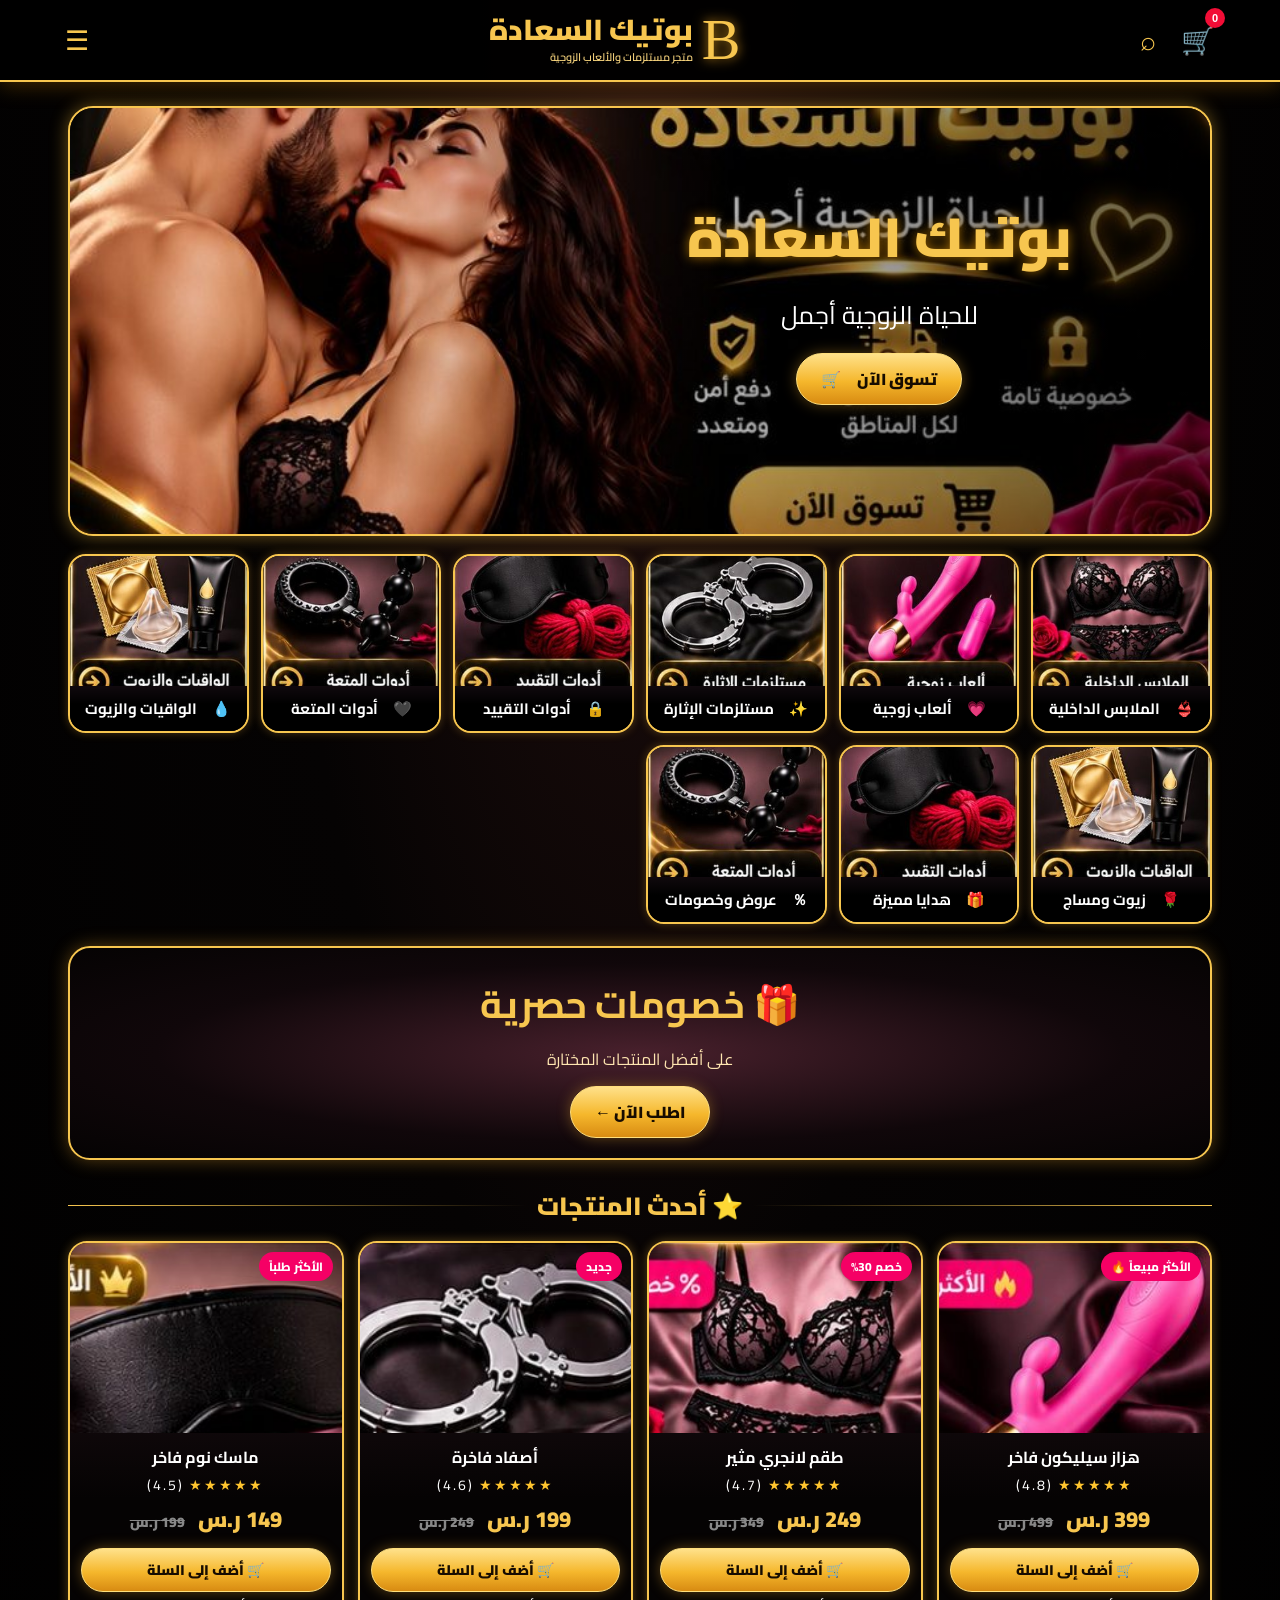
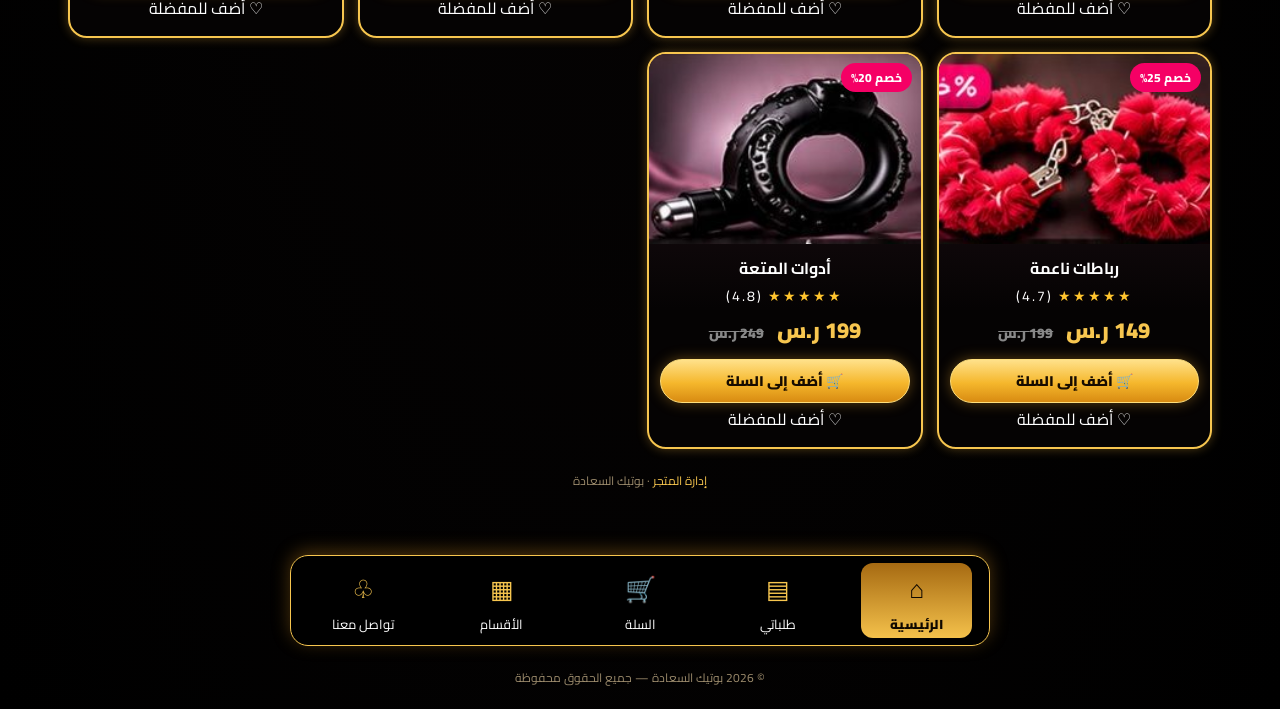
<file: index.html>
<!DOCTYPE html>
<html lang="ar" dir="rtl">
<head>
<meta charset="UTF-8">
<meta name="viewport" content="width=device-width, initial-scale=1.0">
<meta name="theme-color" content="#050303">
<title>بوتيك السعادة | متجر مستلزمات وألعاب زوجية</title>
<style>
@import url('https://fonts.googleapis.com/css2?family=Cairo:wght@400;500;600;700;800;900&display=swap');
:root{--gold:#f7c64f;--gold2:#ffdf83;--pink:#f50065;--bg:#050303;--panel:#10090d;--line:#bd8b28;--muted:#c8bdbd;--green:#77d62a}
*{box-sizing:border-box}html{scroll-behavior:smooth}body{margin:0;background:radial-gradient(ellipse at 50% 0,#24100f 0,#050303 42%,#000 100%);color:#fff;font-family:'Cairo',Tahoma,sans-serif;padding-bottom:86px}
button,input,select,textarea{font:inherit}button{cursor:pointer}a{color:inherit;text-decoration:none}
.gold{color:var(--gold)}.glow{text-shadow:0 0 9px #ffbf39,0 0 20px #a56a00}
header{height:82px;position:sticky;top:0;z-index:20;background:rgba(0,0,0,.96);border-bottom:2px solid var(--gold);box-shadow:0 3px 20px #a56a0066;display:flex;align-items:center;justify-content:space-between;padding:8px 16px}
.brand{display:flex;align-items:center;gap:9px}.brand-mark{font-family:Georgia,serif;font-size:58px;color:var(--gold);line-height:1;text-shadow:0 0 12px #c78a19}.brand-name{font-size:clamp(17px,3vw,29px);font-weight:900;color:var(--gold);line-height:1.2}.brand small{display:block;font-size:11px;color:#f4d17b;font-weight:600}
.head-actions{display:flex;gap:15px;align-items:center}.icon-btn{border:0;background:none;color:var(--gold);font-size:27px;position:relative;padding:5px}.count{position:absolute;top:-2px;right:-5px;background:#f20d36;color:white;border-radius:50%;font:700 11px Arial;padding:4px 7px}
.wrap{max-width:1180px;margin:auto;padding:12px}.hero{height:clamp(205px,46vw,430px);border:2px solid var(--gold);border-radius:25px;overflow:hidden;position:relative;background:#160b0e;box-shadow:0 0 18px #f7bd3470;margin:6px 0 18px}.hero img{width:100%;height:100%;object-fit:cover;display:block}.hero:after{content:"";position:absolute;inset:0;background:linear-gradient(90deg,transparent 25%,rgba(0,0,0,.62) 100%);pointer-events:none}.hero-copy{position:absolute;z-index:1;right:5%;top:18%;width:48%;text-align:center}.hero-copy h1{color:var(--gold);font-size:clamp(25px,5vw,55px);margin:0 0 3px;font-weight:900;text-shadow:0 0 12px #a56a00}.hero-copy p{font-size:clamp(14px,2.4vw,25px);margin:0 0 15px}.gold-btn{background:linear-gradient(#ffe18a,#f5b72c 55%,#d88b12);color:#170c00;border:1px solid #ffdf7c;border-radius:50px;padding:10px 24px;font-weight:900;box-shadow:0 0 14px #d99b2866;transition:.2s}.gold-btn:hover{transform:translateY(-2px);filter:brightness(1.1)}.pink-btn{background:linear-gradient(#ff4c99,#ed005b 60%,#a80041);color:white;border:1px solid #ff9bc5;border-radius:50px;padding:12px 24px;font-weight:900;box-shadow:0 0 14px #f5006570}
.section-title{display:flex;align-items:center;justify-content:center;gap:10px;color:var(--gold);font-size:25px;font-weight:900;margin:22px 0 12px}.section-title:before,.section-title:after{content:"";height:1px;background:linear-gradient(90deg,transparent,var(--gold));flex:1}.section-title:after{transform:scaleX(-1)}
.cat-grid{display:grid;grid-template-columns:repeat(3,1fr);gap:12px}.cat{border:2px solid var(--gold);border-radius:18px;overflow:hidden;background:#10090d;box-shadow:0 0 10px #d69b3155;position:relative}.cat img{width:100%;height:145px;object-fit:cover;display:block}.cat strong{display:block;text-align:center;padding:8px 3px;color:#fff;font-size:15px;background:linear-gradient(transparent,#000 40%)}.cat:hover{transform:translateY(-3px);box-shadow:0 0 18px #ffca4f}
.promo{margin:22px 0;border:2px solid var(--gold);border-radius:22px;padding:20px;text-align:center;background:radial-gradient(ellipse,#48202c,#10070a 60%,#050303);box-shadow:0 0 18px #d99b2866}.promo h2{color:var(--gold);font-size:clamp(22px,4vw,38px);margin:0}.promo p{margin:4px 0 12px;color:#ffe6b1}
.products{display:grid;grid-template-columns:repeat(3,1fr);gap:14px}.product{border:2px solid var(--gold);border-radius:19px;overflow:hidden;background:linear-gradient(#28141c,#050303 65%);box-shadow:0 0 11px #f2b83c55;position:relative}.product img{width:100%;height:180px;object-fit:cover;display:block}.product-info{padding:9px 11px 12px;text-align:center}.product h3{margin:0;font-size:16px}.rating{color:#ffc52e;letter-spacing:2px;font-size:14px}.price{color:var(--gold);font-weight:900;font-size:22px}.old{color:#888;text-decoration:line-through;font-size:14px;margin-right:8px}.tag{position:absolute;top:9px;right:9px;background:var(--pink);padding:3px 10px;border-radius:20px;font-size:12px;font-weight:800}.add{width:100%;margin-top:8px;padding:8px;font-size:14px}
.searchbar{display:flex;gap:8px;border:2px solid var(--gold);border-radius:40px;padding:8px 15px;margin:12px 0;background:#080506;box-shadow:0 0 10px #f5bd3c55}.searchbar input{background:none;border:0;outline:0;color:#fff;flex:1;min-width:0}.searchbar span{color:var(--gold);font-size:22px}
.chips{display:flex;gap:8px;overflow:auto;padding:5px 0 12px}.chip{white-space:nowrap;border:1px solid var(--gold);background:#090606;color:white;border-radius:24px;padding:7px 14px}.chip.active{background:linear-gradient(#ffe18a,#e9a91e);color:#170c00;font-weight:900}
.page-banner{border:2px solid var(--gold);border-radius:20px;padding:20px 12px;text-align:center;background:radial-gradient(ellipse,#32121e,#070405);margin:8px 0 15px}.page-banner h1{margin:0;color:var(--gold);font-size:30px}.page-banner p{margin:3px 0 0}
.cart-row{display:grid;grid-template-columns:120px 1fr auto;gap:12px;align-items:center;border:1px solid var(--gold);border-radius:18px;padding:10px;margin:10px 0;background:#0d0809}.cart-row img{width:120px;height:95px;object-fit:cover;border-radius:12px}.qty{display:flex;align-items:center;gap:12px;border:1px solid var(--gold);border-radius:30px;padding:3px 8px;width:max-content;margin-top:8px}.qty button{background:none;border:0;color:var(--gold);font-size:22px}.remove{border:0;background:none;color:#ff3658;font-size:22px}
.summary,.form-card,.contact-card{border:1px solid var(--gold);border-radius:18px;padding:16px;background:linear-gradient(135deg,#140b0d,#050303);margin:14px 0}.sumline{display:flex;justify-content:space-between;padding:6px 0}.total{border-top:1px solid var(--gold);padding-top:10px;font-size:22px;color:var(--gold);font-weight:900}
.field{width:100%;background:#090708;border:1px solid #c99a39;border-radius:12px;color:white;padding:12px;margin:6px 0;outline:none}.field:focus{box-shadow:0 0 10px #f6c34a66}.field::placeholder{color:#aaa}textarea.field{min-height:100px;resize:vertical}
.bottom-nav{position:fixed;bottom:0;left:0;right:0;z-index:25;background:rgba(0,0,0,.97);border-top:2px solid var(--gold);box-shadow:0 -4px 18px #b77a1c66;display:flex;justify-content:space-around;padding:7px 3px calc(7px + env(safe-area-inset-bottom))}.nav-item{background:none;border:0;color:#fff;display:flex;flex-direction:column;align-items:center;gap:0;font-size:11px;min-width:16%;padding:2px}.nav-item .nav-icon{font-size:23px;color:var(--gold)}.nav-item.active{background:linear-gradient(#a66a12,#f4c14b);color:#100800;border-radius:12px;font-weight:900}.nav-item.active .nav-icon{color:#100800}
.drawer{position:fixed;inset:0;background:#000b;z-index:40;display:none}.drawer.open{display:block}.drawer-panel{position:absolute;right:0;top:0;height:100%;width:min(330px,85vw);background:#080506;border-left:2px solid var(--gold);padding:20px}.drawer-panel button{display:block;width:100%;text-align:right;background:none;border:0;border-bottom:1px solid #5c431a;color:#fff;padding:14px}.close{float:left;color:var(--gold);background:none;border:0;font-size:25px}
.toast{position:fixed;top:90px;left:50%;transform:translateX(-50%);background:#17100a;border:1px solid var(--gold);padding:10px 20px;border-radius:30px;z-index:60;display:none;box-shadow:0 0 15px #e8ac31}
.empty{text-align:center;padding:40px 10px;color:#d9c9aa}.hidden{display:none!important}
.contact-grid{display:grid;grid-template-columns:repeat(3,1fr);gap:10px}.contact-grid .summary{text-align:center}.contact-grid b{color:var(--gold);display:block;font-size:18px}
footer{text-align:center;color:#9c8b6c;font-size:12px;padding:20px 5px}
@media(min-width:760px){body{padding-bottom:0}header{padding:8px max(25px,calc((100% - 1160px)/2))}.wrap{padding:18px}.bottom-nav{position:static;max-width:700px;margin:25px auto 0;border:1px solid var(--gold);border-radius:18px}.nav-item{font-size:13px}.nav-item .nav-icon{font-size:25px}.products{grid-template-columns:repeat(4,1fr)}.cat-grid{grid-template-columns:repeat(6,1fr)}.cat img{height:130px}.product img{height:190px}}
@media(max-width:480px){header{height:74px;padding:6px 10px}.brand-mark{font-size:45px}.brand small{font-size:9px}.head-actions{gap:7px}.icon-btn{font-size:23px}.hero{height:220px;border-radius:18px}.hero-copy{right:2%;width:53%;top:16%}.hero-copy p{margin-bottom:8px}.hero-copy .gold-btn{padding:7px 15px;font-size:12px}.cat-grid{grid-template-columns:repeat(2,1fr)}.cat img{height:125px}.products{grid-template-columns:repeat(2,1fr);gap:9px}.product img{height:140px}.product h3{font-size:14px}.price{font-size:19px}.product-info{padding:7px}.add{font-size:12px;padding:7px}.cart-row{grid-template-columns:85px 1fr auto;gap:7px;padding:7px}.cart-row img{width:85px;height:80px}.cart-row h3{font-size:14px}.contact-grid{grid-template-columns:1fr}.page-banner h1{font-size:24px}}
</style>
</head>
<body>
<header>
 <div class="head-actions">
  <button class="icon-btn" onclick="go('cart')" aria-label="السلة">🛒<span class="count" id="cartCount">0</span></button>
  <button class="icon-btn" onclick="toggleSearch()" aria-label="بحث">⌕</button>
 </div>
 <div class="brand"><div class="brand-mark">B</div><div><div class="brand-name">بوتيك السعادة</div><small>متجر مستلزمات والألعاب الزوجية</small></div></div>
 <button class="icon-btn" onclick="openDrawer()" aria-label="القائمة">☰</button>
</header>
<main class="wrap">
 <section id="home" class="view">
  <div id="homeSearch" class="searchbar hidden"><span>⌕</span><input id="homeSearchInput" placeholder="ابحث عن منتج..." oninput="searchProducts(this.value)"></div>
  <div class="hero"><img id="heroImg" alt="بوتيك السعادة"><div class="hero-copy"><h1>بوتيك السعادة</h1><p>للحياة الزوجية أجمل</p><button class="gold-btn" onclick="go('products')">تسوق الآن　🛒</button></div></div>
  <div class="cat-grid" id="homeCats"></div>
  <div class="promo"><h2>🎁 خصومات حصرية</h2><p>على أفضل المنتجات المختارة</p><button class="gold-btn" onclick="go('products')">اطلب الآن ←</button></div>
  <h2 class="section-title">⭐ أحدث المنتجات</h2>
  <div class="products" id="homeProducts"></div>
 </section>
 <section id="categories" class="view hidden">
  <div class="page-banner"><h1>أقسام متنوعة</h1><p>تصفح الأقسام واختر ما يناسبك</p></div>
  <div class="searchbar"><span>⌕</span><input placeholder="ابحث عن قسم..." oninput="filterCats(this.value)"></div>
  <div class="cat-grid" id="allCats"></div>
 </section>
 <section id="products" class="view hidden">
  <div class="page-banner"><h1>جميع المنتجات</h1><p>اكتشف أفضل المنتجات بجودة عالية</p></div>
  <div class="searchbar"><span>⌕</span><input id="productSearch" placeholder="ابحث عن منتج..." oninput="searchProducts(this.value)"></div>
  <div class="chips" id="categoryChips"></div>
  <div class="products" id="allProducts"></div>
 </section>
 <section id="detail" class="view hidden"></section>
 <section id="cart" class="view hidden">
  <div class="page-banner"><h1>🛒 سلة المشتريات</h1><p>منتجاتك المختارة في سلة التسوق</p></div>
  <div id="cartItems"></div><div id="cartSummary"></div>
 </section>
 <section id="favorites" class="view hidden">
  <div class="page-banner"><h1>♡ المفضلة</h1><p>المنتجات التي أعجبتك</p></div><div id="favProducts" class="products"></div>
 </section>
 <section id="orders" class="view hidden">
  <div class="page-banner"><h1>📦 متابعة طلباتي</h1><p>يمكنك متابعة حالة طلباتك بكل سهولة</p></div><div id="ordersList"></div>
 </section>
 <section id="checkout" class="view hidden">
  <div class="page-banner"><h1>إتمام الطلب الآن</h1><p>أدخل بياناتك لإتمام عملية الشراء</p></div>
  <form class="form-card" id="checkoutForm">
   <h3 class="gold">معلومات الطلب</h3>
   <input class="field" name="name" placeholder="الاسم الكامل *" required>
   <input class="field" name="phone" placeholder="رقم الجوال *" required>
   <select class="field" name="city" required><option value="">اختر المدينة *</option><option>الرياض</option><option>جدة</option><option>مكة المكرمة</option><option>المدينة المنورة</option><option>الدمام</option><option>أبها</option><option>مدينة أخرى</option></select>
   <input class="field" name="address" placeholder="العنوان بالتفصيل *" required>
   <h3 class="gold">طريقة التوصيل</h3><label><input type="radio" name="shipping" value="الشحن السريع" checked> الشحن السريع لجميع المناطق (1 إلى 3 أيام)</label>
   <h3 class="gold">طريقة الدفع</h3><label><input type="radio" name="payment" value="الدفع عند الاستلام" checked> الدفع عند الاستلام</label><br><label><input type="radio" name="payment" value="الدفع الإلكتروني"> الدفع الإلكتروني (تجريبي)</label>
   <div id="checkoutTotal" class="summary"></div><button class="pink-btn" style="width:100%" type="submit">🔒 تأكيد الطلب الآن</button>
  </form>
 </section>
 <section id="contact" class="view hidden">
  <div class="page-banner"><h1>تواصل معنا</h1><p>نحن هنا لخدمتكم دائماً</p></div>
  <div class="contact-grid"><div class="summary"><b>📍 العنوان</b>المملكة العربية السعودية<br>جميع المناطق</div><div class="summary"><b>✉ البريد الإلكتروني</b>mtirars805@gmail.com</div><div class="summary"><b>☏ واتساب</b><span dir="ltr">+966500000000</span><br>للدعم والاستفسار</div></div>
  <div class="form-card"><h2 class="gold">تابعونا على</h2><p style="text-align:center">تيك توك　𝕏　سناب شات　انستقرام　يوتيوب</p><h2 class="gold">أرسل لنا رسالة</h2><form id="contactForm"><input class="field" placeholder="الاسم الكامل" required><input class="field" placeholder="رقم الجوال"><textarea class="field" placeholder="رسالتك هنا..." required></textarea><button class="gold-btn" style="width:100%">إرسال الرسالة</button></form></div>
  <div class="promo"><h2>خصوصية تامة وأمان كامل</h2><p>دعم فني على مدار الساعة · توصيل سريع · عروض حصرية</p></div>
 </section>
<footer><a href="admin.html" style="color:#f7c64f">إدارة المتجر</a> · بوتيك السعادة</footer>
</main>
<nav class="bottom-nav">
 <button class="nav-item active" data-page="home" onclick="go('home')"><span class="nav-icon">⌂</span>الرئيسية</button>
 <button class="nav-item" data-page="orders" onclick="go('orders')"><span class="nav-icon">▤</span>طلباتي</button>
 <button class="nav-item" data-page="cart" onclick="go('cart')"><span class="nav-icon">🛒</span>السلة</button>
 <button class="nav-item" data-page="categories" onclick="go('categories')"><span class="nav-icon">▦</span>الأقسام</button>
 <button class="nav-item" data-page="contact" onclick="go('contact')"><span class="nav-icon">♧</span>تواصل معنا</button>
</nav>
<div class="drawer" id="drawer" onclick="closeDrawer(event)"><div class="drawer-panel"><button class="close" onclick="closeDrawer()">×</button><h2 class="gold">بوتيك السعادة</h2><button onclick="go('home');closeDrawer()">⌂　الرئيسية</button><button onclick="go('categories');closeDrawer()">▦　الأقسام</button><button onclick="go('products');closeDrawer()">✧　جميع المنتجات</button><button onclick="go('categories');closeDrawer()">▦　الأقسام</button><a href="admin.html" style="display:block;padding:14px;border-bottom:1px solid #5c431a;color:#f7c64f">⚙　لوحة التحكم</a><button onclick="go('favorites');closeDrawer()">♡　المفضلة</button><button onclick="go('cart');closeDrawer()">🛒　سلة المشتريات</button><button onclick="go('orders');closeDrawer()">▤　طلباتي</button><button onclick="go('contact');closeDrawer()">☎　تواصل معنا</button></div></div>
<div class="toast" id="toast"></div><footer>© 2026 بوتيك السعادة — جميع الحقوق محفوظة</footer>
<script>
const ASSETS = {"hero": "[data-uri]", "products": ["[data-uri]", "[data-uri]", "[data-uri]", "[data-uri]", "[data-uri]", "[data-uri]"], "categories": ["[data-uri]", "[data-uri]", "[data-uri]", "[data-uri]", "[data-uri]", "[data-uri]"]};
let categories = [
 ['الملابس الداخلية','👙',0],['ألعاب زوجية','💗',1],['مستلزمات الإثارة','✨',2],
 ['أدوات التقييد','🔒',3],['أدوات المتعة','🖤',4],['الواقيات والزيوت','💧',5],
 ['زيوت ومساج','🌹',5],['هدايا مميزة','🎁',3],['عروض وخصومات','％',4]
];
const defaultProducts = [
 {id:1,name:'هزاز سيليكون فاخر',price:399,old:499,cat:'ألعاب زوجية',rating:'4.8',tag:'الأكثر مبيعاً 🔥',img:0,desc:'تصميم عصري وجودة عالية، منتج مميز لتجربة استثنائية.'},
 {id:2,name:'طقم لانجري مثير',price:249,old:349,cat:'الملابس الداخلية',rating:'4.7',tag:'خصم 30%',img:1,desc:'طقم أنيق بتفاصيل دقيقة وخامة مريحة.'},
 {id:3,name:'أصفاد فاخرة',price:199,old:249,cat:'مستلزمات الإثارة',rating:'4.6',tag:'جديد',img:2,desc:'تصميم معدني أنيق مع عناية بالتفاصيل.'},
 {id:4,name:'ماسك نوم فاخر',price:149,old:199,cat:'أدوات التقييد',rating:'4.5',tag:'الأكثر طلباً',img:3,desc:'قناع نوم ناعم بتصميم فاخر.'},
 {id:5,name:'رباطات ناعمة',price:149,old:199,cat:'أدوات التقييد',rating:'4.7',tag:'خصم 25%',img:4,desc:'إكسسوار أنيق بتصميم مميز.'},
 {id:6,name:'أدوات المتعة',price:199,old:249,cat:'أدوات المتعة',rating:'4.8',tag:'خصم 20%',img:5,desc:'منتج بجودة ممتازة وتصميم عملي.'},
 {id:7,name:'زيت مساج فاخر',price:89,old:119,cat:'زيوت ومساج',rating:'4.6',tag:'جديد',img:5,desc:'زيت مساج بملمس ناعم.'},
 {id:8,name:'هدية مميزة',price:179,old:229,cat:'هدايا مميزة',rating:'4.9',tag:'عرض خاص',img:3,desc:'هدية بتغليف أنيق ومميز.'},
 {id:9,name:'باقة العروض',price:129,old:179,cat:'عروض وخصومات',rating:'4.7',tag:'خصم 25%',img:4,desc:'اختيارات مميزة بسعر خاص.'}
];
let products = JSON.parse(localStorage.getItem('bsa_products') || 'null') || defaultProducts;
let savedCats = JSON.parse(localStorage.getItem('bsa_categories') || 'null');
if (savedCats) categories = savedCats;
let settings = JSON.parse(localStorage.getItem('bsa_settings') || '{}');
let cart=JSON.parse(localStorage.getItem('bsa_cart')||'[]'), fav=JSON.parse(localStorage.getItem('bsa_fav')||'[]'), orders=JSON.parse(localStorage.getItem('bsa_orders')||'[]'), activeCat='الكل';
function productImage(p){return p.image || ASSETS.products[p.img] || ASSETS.products[0]}
function categoryImage(c){return c[3] || ASSETS.categories[c[2]] || ASSETS.categories[0]}
function persistCatalog(){localStorage.setItem('bsa_products',JSON.stringify(products));localStorage.setItem('bsa_categories',JSON.stringify(categories));localStorage.setItem('bsa_settings',JSON.stringify(settings))}
function applySettings(){if(settings.storeName){document.querySelectorAll('.brand-name').forEach(e=>e.textContent=settings.storeName);document.title=settings.storeName+' | متجر إلكتروني'}if(settings.subtitle){document.querySelectorAll('.brand small').forEach(e=>e.textContent=settings.subtitle)}if(settings.heroTitle){let h=document.querySelector('#home .hero-copy h1');if(h)h.textContent=settings.heroTitle}if(settings.heroText){let h=document.querySelector('#home .hero-copy p');if(h)h.textContent=settings.heroText}if(settings.heroImage){let h=document.getElementById('heroImg');if(h)h.src=settings.heroImage}if(settings.offerText){let x=document.querySelector('#home .promo h2');if(x)x.textContent='🎁 '+settings.offerText}if(settings.offerPercent){let x=document.querySelector('#home .promo p');if(x)x.textContent='خصومات تصل إلى '+settings.offerPercent+'% على أفضل المنتجات'}if(settings.whatsapp){document.querySelectorAll('[data-whatsapp]').forEach(e=>e.href='https://wa.me/'+settings.whatsapp.replace(/[^0-9]/g,''))}}
document.getElementById('heroImg').src=ASSETS.hero;
function save(){localStorage.setItem('bsa_cart',JSON.stringify(cart));localStorage.setItem('bsa_fav',JSON.stringify(fav));localStorage.setItem('bsa_orders',JSON.stringify(orders));updateCount()}
function money(n){return n.toLocaleString('en-US')+' ر.س'}
function updateCount(){document.getElementById('cartCount').textContent=cart.reduce((s,x)=>s+x.qty,0)}
function toast(t){let e=document.getElementById('toast');e.textContent=t;e.style.display='block';setTimeout(()=>e.style.display='none',2100)}
function go(id){document.querySelectorAll('.view').forEach(x=>x.classList.add('hidden'));document.getElementById(id).classList.remove('hidden');document.querySelectorAll('.nav-item').forEach(x=>x.classList.toggle('active',x.dataset.page===id));if(id==='cart')renderCart();if(id==='favorites')renderFav();if(id==='orders')renderOrders();if(id==='checkout')renderCheckout();window.scrollTo({top:0,behavior:'smooth'})}
function card(p){return `<article class="product"><span class="tag">${p.tag||''}</span><img src="${productImage(p)}" alt="${p.name}" onclick="showDetail(${p.id})"><div class="product-info"><h3 onclick="showDetail(${p.id})">${p.name}</h3><div class="rating">★★★★★ <span style="color:white">(${p.rating})</span></div><div class="price">${money(p.price)} ${p.old>p.price?`<span class="old">${money(p.old)}</span>`:''}</div><button class="gold-btn add" ${p.available===false?'disabled':''} onclick="addCart(${p.id})">${p.available===false?'غير متوفر':'🛒 أضف إلى السلة'}</button><button onclick="toggleFav(${p.id})" style="background:none;border:0;color:${fav.includes(p.id)?'#ff2c83':'white'}">♡ ${fav.includes(p.id)?'في المفضلة':'أضف للمفضلة'}</button></div></article>`}
function renderCats(target){document.getElementById(target).innerHTML=categories.map((c,i)=>`<div class="cat" data-cat="${c[0]}" onclick="chooseCat('${c[0]}')"><img src="${categoryImage(c)}" alt="${c[0]}"><strong>${c[1]}　${c[0]}</strong></div>`).join('')}
function renderProducts(target,list=products){list=list.filter(p=>p.visible!==false);document.getElementById(target).innerHTML=list.length?list.map(card).join(''):'<div class="empty">لا توجد منتجات مطابقة لبحثك</div>'}
function chooseCat(c){activeCat=c;go('products');renderChips();renderProducts('allProducts',c==='الكل'?products:products.filter(p=>p.cat===c))}
function renderChips(){document.getElementById('categoryChips').innerHTML=['الكل',...categories.map(c=>c[0])].map(c=>`<button class="chip ${activeCat===c?'active':''}" onclick="chooseCat('${c}')">${c}</button>`).join('')}
function searchProducts(q){let list=products.filter(p=>(activeCat==='الكل'||p.cat===activeCat)&&p.name.toLowerCase().includes(q.toLowerCase()));renderProducts('allProducts',list)}
function filterCats(q){document.querySelectorAll('#allCats .cat').forEach(e=>e.style.display=e.dataset.cat.includes(q)?'':'none')}
function addCart(id){let p=products.find(p=>p.id===id);if(!p||p.visible===false||p.available===false){toast('هذا المنتج غير متوفر حالياً');return}let x=cart.find(a=>a.id===id);x?x.qty++:cart.push({id,qty:1});save();toast('تمت إضافة المنتج إلى السلة')}
function toggleFav(id){fav.includes(id)?fav=fav.filter(x=>x!==id):fav.push(id);save();renderProducts('homeProducts',products.slice(0,6));if(!document.getElementById('favorites').classList.contains('hidden'))renderFav();toast('تم تحديث المفضلة')}
function showDetail(id){let p=products.find(x=>x.id===id);if(!p)return;document.querySelectorAll('.view').forEach(x=>x.classList.add('hidden'));let el=document.getElementById('detail');el.classList.remove('hidden');el.innerHTML=`<div class="page-banner"><h1>${p.name}</h1><p>تفاصيل المنتج</p></div><div class="product" style="max-width:620px;margin:auto"><img style="height:320px" src="${productImage(p)}"><div class="product-info"><h2>${p.name}</h2><div class="rating">★★★★★ (${p.rating})</div><div class="price">${money(p.price)} ${p.old>p.price?`<span class="old">${money(p.old)}</span>`:''}</div><p>${p.desc}</p><div class="summary">🛡️ دفع آمن　　🚚 توصيل سريع　　🔒 خصوصية تامة</div><button class="gold-btn" style="width:100%" onclick="addCart(${p.id})">🛒 أضف إلى السلة</button></div></div><button class="chip" style="margin-top:15px" onclick="go('products')">← العودة للمنتجات</button>`;window.scrollTo(0,0)}
function changeQty(id,d){let x=cart.find(a=>a.id===id);if(!x)return;x.qty+=d;if(x.qty<=0)cart=cart.filter(a=>a.id!==id);save();renderCart()}
function removeCart(id){cart=cart.filter(a=>a.id!==id);save();renderCart()}
function total(){return cart.reduce((s,x)=>s+(products.find(p=>p.id===x.id)?.price||0)*x.qty,0)}
function goProducts(){go('products')}
function renderCart(){let el=document.getElementById('cartItems');if(!cart.length){el.innerHTML='<div class="empty"><div style="font-size:50px">🛒</div><h3>سلة المشتريات فارغة</h3><button class="gold-btn" onclick="goProducts()">ابدأ التسوق</button></div>';document.getElementById('cartSummary').innerHTML='';return}el.innerHTML=cart.map(x=>{let p=products.find(p=>p.id===x.id);if(!p)return '';return `<div class="cart-row"><img src="${productImage(p)}"><div><h3>${p.name}</h3><b class="gold">${money(p.price)}</b><div class="qty"><button onclick="changeQty(${p.id},-1)">−</button>${x.qty}<button onclick="changeQty(${p.id},1)">+</button></div></div><button class="remove" onclick="removeCart(${p.id})">▤</button></div>`}).join('');document.getElementById('cartSummary').innerHTML=`<div class="summary"><div class="sumline"><span>المجموع الفرعي</span><b>${money(total())}</b></div><div class="sumline"><span>رسوم التوصيل</span><b>تحسب عند التأكيد</b></div><div class="sumline total"><span>الإجمالي</span><b>${money(total())}</b></div><button class="pink-btn" style="width:100%;margin-top:12px" onclick="go('checkout')">إتمام الطلب الآن　🔒</button></div>`}
function renderFav(){renderProducts('favProducts',products.filter(p=>fav.includes(p.id)))}
function renderOrders(){let el=document.getElementById('ordersList');el.innerHTML=orders.length?orders.map(o=>`<div class="summary"><b class="gold">طلب رقم #${o.id}</b><p>التاريخ: ${o.date}</p><p>الحالة: ${o.status||'جديد'}</p><p>عدد المنتجات: ${o.qty}</p><h3 class="gold">${money(o.total)}</h3></div>`).join(''):'<div class="empty">لا توجد طلبات حتى الآن</div>'}
function renderCheckout(){document.getElementById('checkoutTotal').innerHTML=`<div class="sumline"><span>المجموع الفرعي</span><b>${money(total())}</b></div><div class="sumline"><span>رسوم التوصيل</span><b>تحدد لاحقاً</b></div><div class="sumline total"><span>المجموع الكلي</span><b>${money(total())}</b></div>`}
document.getElementById('checkoutForm').addEventListener('submit',e=>{e.preventDefault();if(!cart.length){toast('السلة فارغة');return}let f=new FormData(e.target);let order={id:Date.now().toString().slice(-6),date:new Date().toLocaleDateString('ar'),qty:cart.reduce((s,x)=>s+x.qty,0),total:total(),customer:f.get('name'),phone:f.get('phone'),city:f.get('city'),address:f.get('address'),items:cart.map(x=>({...x})),status:'جديد'};orders.unshift(order);save();cart=[];save();e.target.reset();toast('تم تسجيل طلبك بنجاح');go('orders')});
document.getElementById('contactForm').addEventListener('submit',e=>{e.preventDefault();let f=e.target.querySelectorAll('input,textarea');let number=(settings.whatsapp||'966500000000').replace(/[^0-9]/g,'');let msg=`رسالة من متجر بوتيك السعادة\nالاسم: ${f[0].value}\nالجوال: ${f[1].value}\nالرسالة: ${f[2].value}`;window.open('https://wa.me/'+number+'?text='+encodeURIComponent(msg),'_blank','noopener');e.target.reset()});
function toggleSearch(){let e=document.getElementById('homeSearch');e.classList.toggle('hidden');if(!e.classList.contains('hidden'))document.getElementById('homeSearchInput').focus()}
function openDrawer(){document.getElementById('drawer').classList.add('open')}function closeDrawer(e){if(!e||e.target.id==='drawer'||e.target.classList.contains('close'))document.getElementById('drawer').classList.remove('open')}
renderCats('homeCats');renderCats('allCats');renderProducts('homeProducts',products.filter(p=>p.featured!==false).slice(0,6));renderProducts('allProducts');renderChips();updateCount();renderCart();applySettings();
</script>
</body></html>
</file>
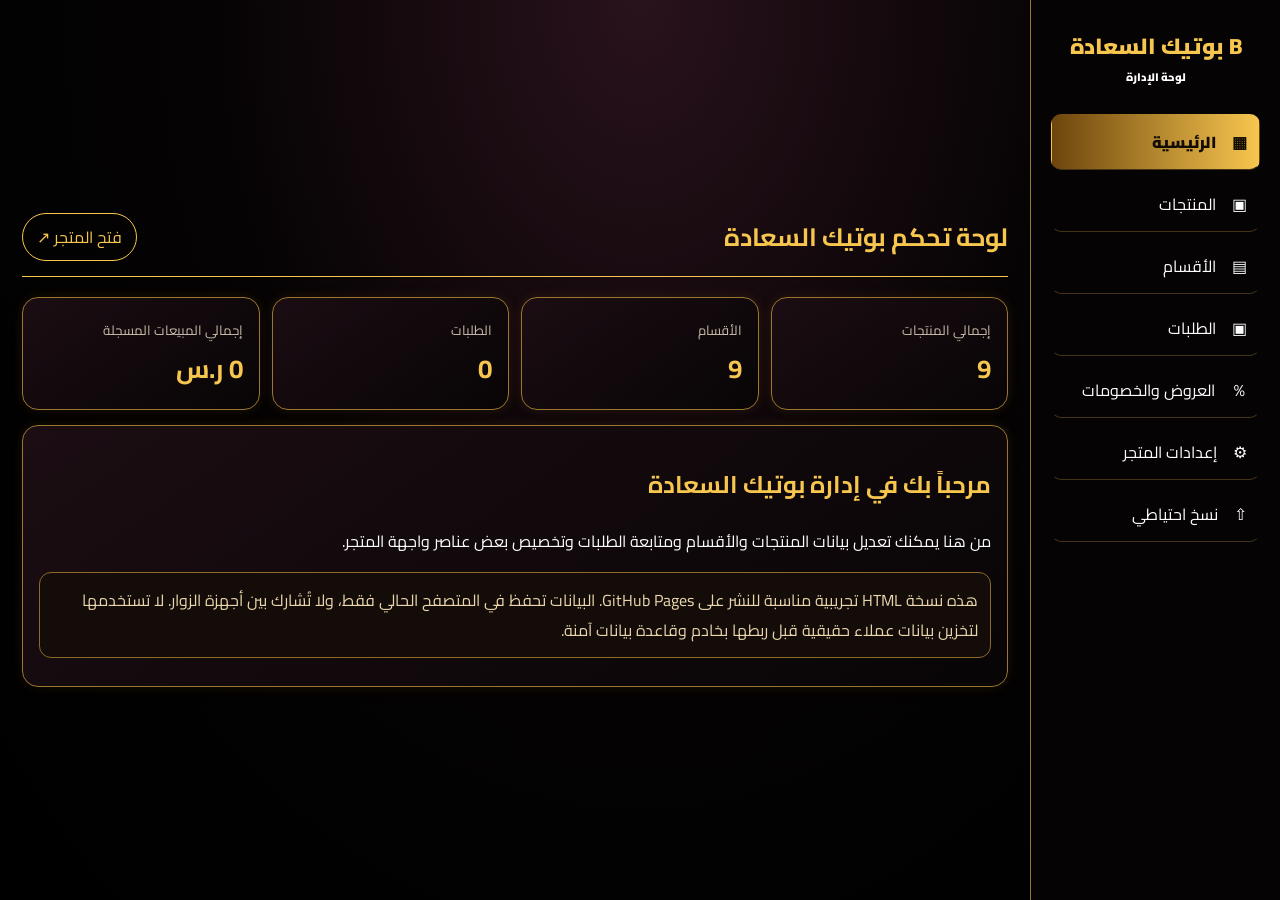
<file: admin.html>
<!doctype html>
<html lang="ar" dir="rtl">
<head>
<meta charset="utf-8"><meta name="viewport" content="width=device-width,initial-scale=1"><meta name="theme-color" content="#050303"><title>لوحة تحكم بوتيك السعادة</title>
<link rel="preconnect" href="https://fonts.googleapis.com"><link href="https://fonts.googleapis.com/css2?family=Cairo:wght@400;600;700;800;900&display=swap" rel="stylesheet">
<style>
:root{--gold:#f7c64f;--gold2:#ffdf83;--pink:#f50065;--bg:#050303;--panel:#120a0d;--line:#9d762d;--muted:#c9bca7}*{box-sizing:border-box}body{margin:0;background:radial-gradient(ellipse at top,#29121c,#050303 48%,#000);color:#fff;font-family:Cairo,Tahoma,sans-serif;min-height:100vh}button,input,select,textarea{font:inherit}button{cursor:pointer}.layout{display:grid;grid-template-columns:250px 1fr;min-height:100vh}.side{background:#050303;border-left:1px solid var(--line);padding:20px;position:sticky;top:0;height:100vh}.brand{color:var(--gold);font-weight:900;font-size:22px;text-align:center;margin:5px 0 24px}.brand small{display:block;font-size:11px;color:#fff}.side button{width:100%;text-align:right;background:transparent;color:#fff;border:1px solid transparent;border-bottom-color:#443316;padding:12px;border-radius:10px;margin:3px 0}.side button.active,.side button:hover{background:linear-gradient(90deg,#6d450d,#f7c64f);color:#130b00;font-weight:900}.main{padding:22px;max-width:1500px;width:100%;margin:auto}.top{display:flex;align-items:center;justify-content:space-between;gap:12px;flex-wrap:wrap;border-bottom:1px solid var(--gold);padding-bottom:15px;margin-bottom:20px}.top h1{color:var(--gold);margin:0;font-size:25px}.top a{color:var(--gold);text-decoration:none;border:1px solid var(--gold);padding:8px 14px;border-radius:25px}.panel{display:none}.panel.active{display:block}.stats{display:grid;grid-template-columns:repeat(4,1fr);gap:12px}.stat,.card{border:1px solid var(--line);border-radius:16px;background:linear-gradient(145deg,#1b0d13,#080506);padding:16px;box-shadow:0 0 12px #bd8b2820}.stat small{color:var(--muted)}.stat strong{display:block;color:var(--gold);font-size:26px}.section-head{display:flex;justify-content:space-between;align-items:center;gap:12px;flex-wrap:wrap;margin:15px 0}.section-head h2{color:var(--gold);margin:0}.btn{border:0;border-radius:25px;padding:9px 18px;background:linear-gradient(#ffe18a,#e5a51b);color:#170d00;font-weight:900}.btn.pink{background:linear-gradient(#ff4c99,#e5005c);color:white}.btn.danger{background:#a51e35;color:#fff}.btn.ghost{background:transparent;border:1px solid var(--gold);color:var(--gold)}.table-wrap{overflow:auto;border:1px solid var(--line);border-radius:14px}table{width:100%;border-collapse:collapse;min-width:650px}th,td{padding:11px;text-align:right;border-bottom:1px solid #49351a}th{color:var(--gold);background:#120a0d}td img{width:54px;height:48px;object-fit:cover;border-radius:8px}.actions{display:flex;gap:5px;flex-wrap:wrap}.actions button{font-size:12px;padding:5px 9px}.field{width:100%;background:#080607;color:white;border:1px solid #98752e;border-radius:10px;padding:10px;margin:5px 0;outline:none}.field:focus{box-shadow:0 0 8px #f7c64f66}.form-grid{display:grid;grid-template-columns:repeat(2,1fr);gap:10px}.form-grid label{font-size:13px;color:var(--muted)}.form-grid .full{grid-column:1/-1}.modal{display:none;position:fixed;inset:0;background:#000c;z-index:20;align-items:center;justify-content:center;padding:15px}.modal.open{display:flex}.modal-box{width:min(650px,100%);max-height:90vh;overflow:auto;background:#10090d;border:1px solid var(--gold);border-radius:18px;padding:18px}.modal-box h2{color:var(--gold);margin-top:0}.checks{display:flex;gap:15px;flex-wrap:wrap;margin:8px 0}.checks label{color:#fff}.hint{color:#c7b99e;font-size:12px}.notice{border:1px solid #8e6927;border-radius:12px;padding:12px;background:#140c08;color:#e9d6ad;margin:12px 0}.empty{text-align:center;color:var(--muted);padding:30px}.search{max-width:330px}.pill{padding:3px 9px;border-radius:20px;background:#35260c;color:var(--gold);font-size:12px}@media(max-width:850px){.layout{grid-template-columns:1fr}.side{height:auto;position:relative;border-left:0;border-bottom:1px solid var(--line);padding:10px;display:flex;overflow:auto;gap:6px}.brand{display:none}.side button{white-space:nowrap;width:auto;border:1px solid #59431c}.main{padding:13px}.stats{grid-template-columns:repeat(2,1fr)}}@media(max-width:520px){.form-grid{grid-template-columns:1fr}.form-grid .full{grid-column:auto}.top h1{font-size:20px}}
</style></head><body>
<div class="layout"><aside class="side"><div class="brand">B بوتيك السعادة<small>لوحة الإدارة</small></div>
<button class="active" data-tab="dashboard">▦　الرئيسية</button><button data-tab="products">▣　المنتجات</button><button data-tab="categories">▤　الأقسام</button><button data-tab="orders">▣　الطلبات</button><button data-tab="offers">％　العروض والخصومات</button><button data-tab="settings">⚙　إعدادات المتجر</button><button data-tab="backup">⇧　نسخ احتياطي</button></aside>
<main class="main"><div class="top"><h1 id="pageTitle">لوحة تحكم بوتيك السعادة</h1><a href="index.html" target="_blank">فتح المتجر ↗</a></div>
<section id="dashboard" class="panel active"><div class="stats"><div class="stat"><small>إجمالي المنتجات</small><strong id="statProducts">0</strong></div><div class="stat"><small>الأقسام</small><strong id="statCats">0</strong></div><div class="stat"><small>الطلبات</small><strong id="statOrders">0</strong></div><div class="stat"><small>إجمالي المبيعات المسجلة</small><strong id="statSales">0 ر.س</strong></div></div><div class="card" style="margin-top:15px"><h2 style="color:var(--gold)">مرحباً بك في إدارة بوتيك السعادة</h2><p>من هنا يمكنك تعديل بيانات المنتجات والأقسام ومتابعة الطلبات وتخصيص بعض عناصر واجهة المتجر.</p><div class="notice">هذه نسخة HTML تجريبية مناسبة للنشر على GitHub Pages. البيانات تحفظ في المتصفح الحالي فقط، ولا تُشارك بين أجهزة الزوار. لا تستخدمها لتخزين بيانات عملاء حقيقية قبل ربطها بخادم وقاعدة بيانات آمنة.</div></div></section>
<section id="products" class="panel"><div class="section-head"><h2>إدارة المنتجات</h2><button class="btn" onclick="openProduct()">＋ إضافة منتج</button></div><input class="field search" id="productFilter" placeholder="ابحث عن منتج..." oninput="renderProducts()"><div class="table-wrap"><table><thead><tr><th>الصورة</th><th>المنتج</th><th>القسم</th><th>السعر</th><th>الحالة</th><th>إجراءات</th></tr></thead><tbody id="productsRows"></tbody></table></div></section>
<section id="categories" class="panel"><div class="section-head"><h2>إدارة الأقسام</h2><button class="btn" onclick="openCategory()">＋ إضافة قسم</button></div><div class="table-wrap"><table><thead><tr><th>الصورة</th><th>القسم</th><th>الأيقونة</th><th>إجراءات</th></tr></thead><tbody id="categoriesRows"></tbody></table></div></section>
<section id="orders" class="panel"><div class="section-head"><h2>إدارة الطلبات</h2><input class="field search" id="orderFilter" placeholder="رقم الطلب أو اسم العميل" oninput="renderOrders()"></div><div class="table-wrap"><table><thead><tr><th>رقم الطلب</th><th>العميل</th><th>الجوال</th><th>الإجمالي</th><th>التاريخ</th><th>الحالة</th><th>إجراءات</th></tr></thead><tbody id="ordersRows"></tbody></table></div></section>
<section id="offers" class="panel"><div class="section-head"><h2>العروض والخصومات</h2></div><div class="card"><label>نص شريط العرض</label><input class="field" id="offerText" placeholder="خصومات حصرية على أفضل المنتجات"><label>نسبة الخصم الافتراضية %</label><input class="field" id="offerPercent" type="number" min="0" max="100"><button class="btn" onclick="saveOffer()">حفظ العرض</button><p class="hint">هذه الإعدادات تعرض نص العرض ونسبته في لوحة الإدارة؛ يلزم تطوير منطق كوبونات/تسعير مركزي عند ربط قاعدة البيانات.</p></div></section>
<section id="settings" class="panel"><div class="section-head"><h2>إعدادات واجهة المتجر</h2></div><div class="card"><div class="form-grid"><label>اسم المتجر<input class="field" id="sName"></label><label>الوصف أسفل الاسم<input class="field" id="sSubtitle"></label><label>عنوان البنر الرئيسي<input class="field" id="sHeroTitle"></label><label>نص البنر الرئيسي<input class="field" id="sHeroText"></label><label>رقم واتساب (مع مفتاح الدولة)<input class="field" id="sWhatsapp" placeholder="9665XXXXXXXX"></label><label>البريد الإلكتروني<input class="field" id="sEmail"></label><label class="full">صورة البنر الرئيسية<input class="field" type="file" id="sHeroImage" accept="image/*"><span class="hint">يتم ضغط الصورة تلقائياً لتقليل مساحة التخزين.</span></label></div><button class="btn" onclick="saveSettings()">حفظ الإعدادات</button></div></section>
<section id="backup" class="panel"><div class="section-head"><h2>النسخ الاحتياطي</h2></div><div class="card"><p>صدّر بيانات المنتجات والأقسام والإعدادات والطلبات من هذا المتصفح، أو استعد نسخة JSON سابقة.</p><button class="btn" onclick="exportData()">تنزيل نسخة احتياطية</button><input class="field" type="file" id="importFile" accept="application/json"><button class="btn pink" onclick="importData()">استيراد نسخة احتياطية</button></div></section>
</main></div>
<div class="modal" id="productModal"><div class="modal-box"><h2 id="productModalTitle">إضافة منتج</h2><input type="hidden" id="pId"><div class="form-grid"><label>اسم المنتج<input class="field" id="pName" required></label><label>القسم<select class="field" id="pCat"></select></label><label>السعر الحالي<input class="field" id="pPrice" type="number" min="0"></label><label>السعر قبل الخصم<input class="field" id="pOld" type="number" min="0"></label><label>التقييم<input class="field" id="pRating" value="5.0"></label><label>شارة المنتج<input class="field" id="pTag" placeholder="جديد / الأكثر مبيعاً"></label><label class="full">الوصف<textarea class="field" id="pDesc"></textarea></label><label class="full">صورة المنتج<input class="field" type="file" id="pImage" accept="image/*"></label></div><div class="checks"><label><input type="checkbox" id="pVisible" checked> ظاهر في المتجر</label><label><input type="checkbox" id="pFeatured"> مميز</label><label><input type="checkbox" id="pBest"> الأكثر مبيعاً</label><label><input type="checkbox" id="pAvailable" checked> متوفر</label></div><div class="actions"><button class="btn" onclick="saveProduct()">حفظ المنتج</button><button class="btn ghost" onclick="closeModal('productModal')">إلغاء</button></div></div></div>
<div class="modal" id="categoryModal"><div class="modal-box"><h2 id="categoryModalTitle">إضافة قسم</h2><input type="hidden" id="cIndex"><label>اسم القسم<input class="field" id="cName"></label><label>رمز تعبيري<input class="field" id="cEmoji" value="✨"></label><label>صورة القسم<input class="field" type="file" id="cImage" accept="image/*"></label><div class="actions"><button class="btn" onclick="saveCategory()">حفظ القسم</button><button class="btn ghost" onclick="closeModal('categoryModal')">إلغاء</button></div></div></div>
<script>
const $=id=>document.getElementById(id);const read=(k,d)=>{try{return JSON.parse(localStorage.getItem(k))??d}catch{return d}};let products=read('bsa_products',null)||[
{id:1,name:'هزاز سيليكون فاخر',price:399,old:499,cat:'ألعاب زوجية',rating:'4.8',tag:'الأكثر مبيعاً 🔥',img:0,desc:'تصميم عصري وجودة عالية، منتج مميز لتجربة استثنائية.'},
{id:2,name:'طقم لانجري مثير',price:249,old:349,cat:'الملابس الداخلية',rating:'4.7',tag:'خصم 30%',img:1,desc:'طقم أنيق بتفاصيل دقيقة وخامة مريحة.'},
{id:3,name:'أصفاد فاخرة',price:199,old:249,cat:'مستلزمات الإثارة',rating:'4.6',tag:'جديد',img:2,desc:'تصميم معدني أنيق مع عناية بالتفاصيل.'},
{id:4,name:'ماسك نوم فاخر',price:149,old:199,cat:'أدوات التقييد',rating:'4.5',tag:'الأكثر طلباً',img:3,desc:'قناع نوم ناعم بتصميم فاخر.'},
{id:5,name:'رباطات ناعمة',price:149,old:199,cat:'أدوات التقييد',rating:'4.7',tag:'خصم 25%',img:4,desc:'إكسسوار أنيق بتصميم مميز.'},
{id:6,name:'أدوات المتعة',price:199,old:249,cat:'أدوات المتعة',rating:'4.8',tag:'خصم 20%',img:5,desc:'منتج بجودة ممتازة وتصميم عملي.'},
{id:7,name:'زيت مساج فاخر',price:89,old:119,cat:'زيوت ومساج',rating:'4.6',tag:'جديد',img:5,desc:'زيت مساج بملمس ناعم.'},
{id:8,name:'هدية مميزة',price:179,old:229,cat:'هدايا مميزة',rating:'4.9',tag:'عرض خاص',img:3,desc:'هدية بتغليف أنيق ومميز.'},
{id:9,name:'باقة العروض',price:129,old:179,cat:'عروض وخصومات',rating:'4.7',tag:'خصم 25%',img:4,desc:'اختيارات مميزة بسعر خاص.'}];
let categories=read('bsa_categories',null)||[['الملابس الداخلية','👙',0],['ألعاب زوجية','💗',1],['مستلزمات الإثارة','✨',2],['أدوات التقييد','🔒',3],['أدوات المتعة','🖤',4],['الواقيات والزيوت','💧',5],['زيوت ومساج','🌹',5],['هدايا مميزة','🎁',3],['عروض وخصومات','％',4]];let orders=read('bsa_orders',[]);let settings=read('bsa_settings',{});
function persist(){localStorage.setItem('bsa_products',JSON.stringify(products));localStorage.setItem('bsa_categories',JSON.stringify(categories));localStorage.setItem('bsa_orders',JSON.stringify(orders));localStorage.setItem('bsa_settings',JSON.stringify(settings));refresh()}
function img(p){return p.image||''}function showTab(id){document.querySelectorAll('.panel').forEach(x=>x.classList.toggle('active',x.id===id));document.querySelectorAll('.side button').forEach(x=>x.classList.toggle('active',x.dataset.tab===id));$('pageTitle').textContent=({dashboard:'لوحة تحكم بوتيك السعادة',products:'إدارة المنتجات',categories:'إدارة الأقسام',orders:'إدارة الطلبات',offers:'العروض والخصومات',settings:'إعدادات المتجر',backup:'النسخ الاحتياطي'})[id];if(id==='products')renderProducts();if(id==='categories')renderCategories();if(id==='orders')renderOrders()}
document.querySelectorAll('.side button').forEach(b=>b.addEventListener('click',()=>showTab(b.dataset.tab)));
function refresh(){ $('statProducts').textContent=products.length;$('statCats').textContent=categories.length;$('statOrders').textContent=orders.length;$('statSales').textContent=orders.reduce((s,o)=>s+Number(o.total||0),0).toLocaleString('en-US')+' ر.س';renderProducts();renderCategories();renderOrders();fillCategories() }
function fillCategories(){ $('pCat').innerHTML=categories.map(c=>`<option value="${esc(c[0])}">${esc(c[0])}</option>`).join('') }
function esc(v=''){return String(v).replace(/[&<>"']/g,c=>({'&':'&amp;','<':'&lt;','>':'&gt;','"':'&quot;',"'":'&#39;'}[c]))}
function renderProducts(){let q=($('productFilter')?.value||'').toLowerCase();$('productsRows').innerHTML=products.filter(p=>p.name.toLowerCase().includes(q)).map(p=>`<tr><td>${p.image?`<img src="${p.image}">`:'—'}</td><td>${esc(p.name)}</td><td>${esc(p.cat)}</td><td>${p.price} ر.س</td><td><span class="pill">${p.visible===false?'مخفي':'ظاهر'} · ${p.available===false?'غير متوفر':'متوفر'}</span></td><td><div class="actions"><button class="btn ghost" onclick="editProduct(${p.id})">تعديل</button><button class="btn ghost" onclick="toggleProduct(${p.id})">${p.visible===false?'إظهار':'إخفاء'}</button><button class="btn danger" onclick="deleteProduct(${p.id})">حذف</button></div></td></tr>`).join('')||'<tr><td colspan="6" class="empty">لا توجد منتجات</td></tr>'}
function openProduct(){ $('productModalTitle').textContent='إضافة منتج';['pId','pName','pPrice','pOld','pTag','pDesc'].forEach(id=>$(id).value='');$('pRating').value='5.0';$('pVisible').checked=$('pAvailable').checked=true;$('pFeatured').checked=$('pBest').checked=false;$('pImage').value='';fillCategories();$('productModal').classList.add('open')}
function editProduct(id){let p=products.find(x=>x.id===id);if(!p)return;openProduct();$('productModalTitle').textContent='تعديل المنتج';$('pId').value=id;$('pName').value=p.name;$('pCat').value=p.cat;$('pPrice').value=p.price;$('pOld').value=p.old||'';$('pRating').value=p.rating||'5.0';$('pTag').value=p.tag||'';$('pDesc').value=p.desc||'';$('pVisible').checked=p.visible!==false;$('pAvailable').checked=p.available!==false;$('pFeatured').checked=p.featured===true;$('pBest').checked=p.best===true}
function compress(file){return new Promise((resolve,reject)=>{if(!file)return resolve('');let reader=new FileReader();reader.onload=()=>{let im=new Image();im.onload=()=>{let scale=Math.min(1,1200/Math.max(im.width,im.height)),c=document.createElement('canvas');c.width=Math.round(im.width*scale);c.height=Math.round(im.height*scale);c.getContext('2d').drawImage(im,0,0,c.width,c.height);resolve(c.toDataURL('image/jpeg',.78))};im.onerror=reject;im.src=reader.result};reader.onerror=reject;reader.readAsDataURL(file)})}
async function saveProduct(){let name=$('pName').value.trim();if(!name){alert('اكتب اسم المنتج');return}let id=Number($('pId').value)||Date.now();let old=products.find(p=>p.id===id)||{};let image=await compress($('pImage').files[0]);let p={...old,id,name,cat:$('pCat').value,price:Number($('pPrice').value)||0,old:Number($('pOld').value)||0,rating:$('pRating').value||'5.0',tag:$('pTag').value,desc:$('pDesc').value,visible:$('pVisible').checked,available:$('pAvailable').checked,featured:$('pFeatured').checked,best:$('pBest').checked};if(image)p.image=image;if($('pId').value)products=products.map(x=>x.id===id?p:x);else products.unshift(p);persist();closeModal('productModal')}
function toggleProduct(id){let p=products.find(x=>x.id===id);p.visible=p.visible===false;persist()}function deleteProduct(id){if(confirm('هل تريد حذف هذا المنتج؟')){products=products.filter(x=>x.id!==id);persist()}}
function renderCategories(){$('categoriesRows').innerHTML=categories.map((c,i)=>`<tr><td>${c[3]?`<img src="${c[3]}">`:'—'}</td><td>${esc(c[0])}</td><td>${esc(c[1])}</td><td><div class="actions"><button class="btn ghost" onclick="editCategory(${i})">تعديل</button><button class="btn danger" onclick="deleteCategory(${i})">حذف</button></div></td></tr>`).join('')||'<tr><td colspan="4" class="empty">لا توجد أقسام</td></tr>'}
function openCategory(){ $('cIndex').value='';$('cName').value='';$('cEmoji').value='✨';$('cImage').value='';$('categoryModalTitle').textContent='إضافة قسم';$('categoryModal').classList.add('open')}
function editCategory(i){$('cIndex').value=i;$('cName').value=categories[i][0];$('cEmoji').value=categories[i][1];$('cImage').value='';$('categoryModalTitle').textContent='تعديل القسم';$('categoryModal').classList.add('open')}
async function saveCategory(){let n=$('cName').value.trim();if(!n)return alert('اكتب اسم القسم');let i=$('cIndex').value;let im=await compress($('cImage').files[0]);let old=i===''?null:categories[Number(i)];let c=[n,$('cEmoji').value||'✨',old?.[2]??0,im||old?.[3]||''];if(i==='')categories.push(c);else categories[Number(i)]=c;persist();closeModal('categoryModal')}
function deleteCategory(i){if(!confirm('حذف القسم؟ سيتم نقل منتجاته إلى قسم غير مصنف.'))return;let n=categories[i][0];categories.splice(i,1);products=products.map(p=>p.cat===n?{...p,cat:'غير مصنف'}:p);persist()}
function renderOrders(){let q=($('orderFilter')?.value||'').toLowerCase();$('ordersRows').innerHTML=orders.filter(o=>String(o.id).includes(q)||String(o.customer||'').toLowerCase().includes(q)).map(o=>`<tr><td>#${esc(o.id)}</td><td>${esc(o.customer||'—')}</td><td>${esc(o.phone||'—')}</td><td>${Number(o.total||0)} ر.س</td><td>${esc(o.date||'—')}</td><td><select class="field" onchange="setOrderStatus('${esc(o.id)}',this.value)">${['جديد','قيد المعالجة','تم التأكيد','جاري الشحن','تم التوصيل','ملغي'].map(s=>`<option ${o.status===s?'selected':''}>${s}</option>`).join('')}</select></td><td><button class="btn ghost" onclick="orderDetails('${esc(o.id)}')">التفاصيل</button> <button class="btn danger" onclick="deleteOrder('${esc(o.id)}')">حذف</button></td></tr>`).join('')||'<tr><td colspan="7" class="empty">لا توجد طلبات محفوظة في هذا المتصفح</td></tr>'}
function setOrderStatus(id,s){let o=orders.find(x=>String(x.id)===String(id));if(o){o.status=s;persist()}}function orderDetails(id){let o=orders.find(x=>String(x.id)===String(id));alert(`طلب #${o.id}\nالعميل: ${o.customer}\nالجوال: ${o.phone}\nالمدينة: ${o.city}\nالعنوان: ${o.address}\nالمنتجات: ${o.qty}\nالإجمالي: ${o.total} ر.س\nالحالة: ${o.status||'جديد'}`)}function deleteOrder(id){if(confirm('حذف الطلب نهائياً؟')){orders=orders.filter(o=>String(o.id)!==String(id));persist()}}
function saveSettings(){settings={...settings,storeName:$('sName').value,subtitle:$('sSubtitle').value,heroTitle:$('sHeroTitle').value,heroText:$('sHeroText').value,whatsapp:$('sWhatsapp').value,email:$('sEmail').value};compress($('sHeroImage').files[0]).then(image=>{if(image)settings.heroImage=image;persist();alert('تم حفظ الإعدادات في هذا المتصفح')})}
function saveOffer(){settings.offerText=$('offerText').value;settings.offerPercent=Number($('offerPercent').value)||0;persist();alert('تم حفظ إعدادات العرض')}
function exportData(){let data={products,categories,orders,settings};let a=document.createElement('a');a.href=URL.createObjectURL(new Blob([JSON.stringify(data,null,2)],{type:'application/json'}));a.download='boutique-alsaada-backup.json';a.click();URL.revokeObjectURL(a.href)}function importData(){let f=$('importFile').files[0];if(!f)return alert('اختر ملف JSON أولاً');let r=new FileReader();r.onload=()=>{try{let d=JSON.parse(r.result);products=d.products||products;categories=d.categories||categories;orders=d.orders||orders;settings=d.settings||settings;persist();alert('تم استيراد النسخة')}catch{alert('ملف النسخة غير صالح')}};r.readAsText(f)}
function closeModal(id){$(id).classList.remove('open')}
$('sName').value=settings.storeName||'بوتيك السعادة';$('sSubtitle').value=settings.subtitle||'متجر مستلزمات والألعاب الزوجية';$('sHeroTitle').value=settings.heroTitle||'بوتيك السعادة';$('sHeroText').value=settings.heroText||'للحياة الزوجية أجمل';$('sWhatsapp').value=settings.whatsapp||'966500000000';$('sEmail').value=settings.email||'';$('offerText').value=settings.offerText||'خصومات حصرية على أفضل المنتجات';$('offerPercent').value=settings.offerPercent||0;refresh();
</script></body></html>
</file>
